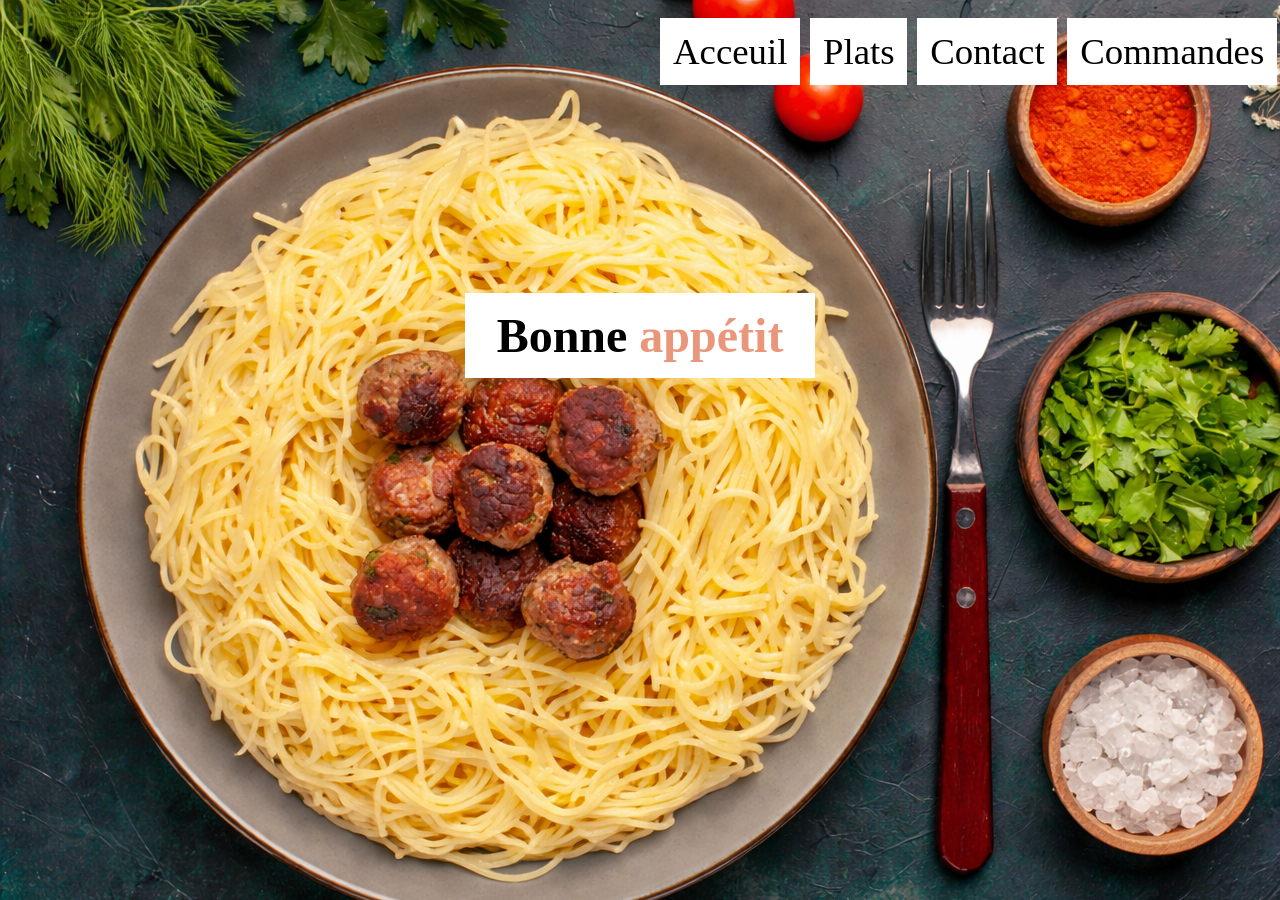
<file: index.html>
<!DOCTYPE html>
<html lang="en">

<head>
    <meta charset="UTF-8">
    <meta name="viewport" content="width=device-width, initial-scale=1.0">
    <title>MYKORA</title>
    <link rel="stylesheet" href="style.css">
</head>

<body>
    <div class="barre">
        <ul>
            <li><a href="index.html#1">Acceuil</a></li>
            <li><a href="plats.html#2">Plats</a></li>
            <li><a href="contact.html#3">Contact</a></li>
            <li><a href="commandes.html#4">Commandes</a></li>
        </ul>
    </div>
    <div class="entete">
        <p> <strong>Bonne <span class="t4">appétit</span></strong></p>
    </div>

</body>

</html>
</file>
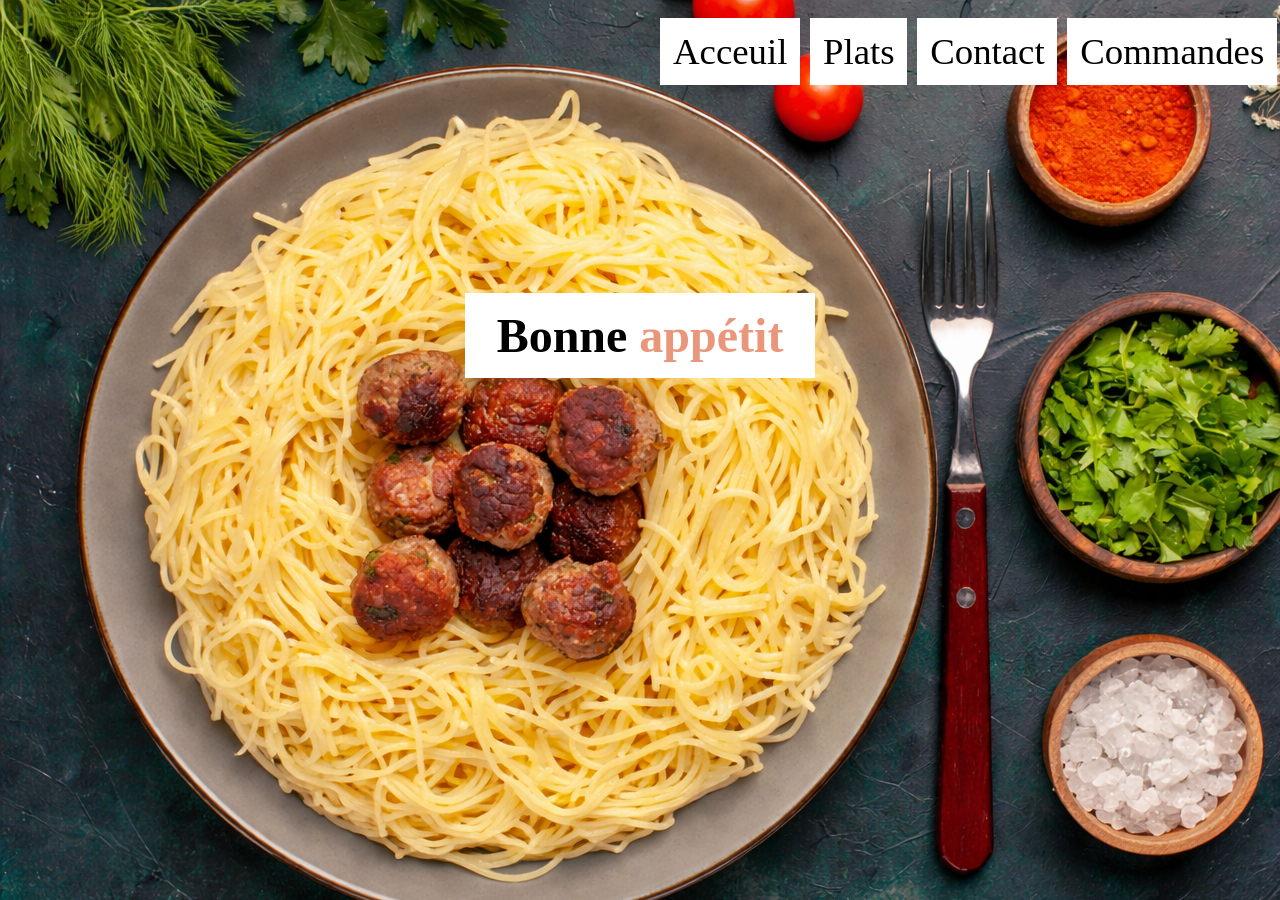
<file: acceuil.html>
<!DOCTYPE html>
<html lang="en">

<head>
    <meta charset="UTF-8">
    <meta name="viewport" content="width=device-width, initial-scale=1.0">
    <title>MYKORA</title>
    <link rel="stylesheet" href="style.css">
</head>

<body>
    <div class="barre">
        <ul>
            <li><a href="acceuil.html#1">Acceuil</a></li>
            <li><a href="plats.html#2">Plats</a></li>
            <li><a href="contact.html#3">Contact</a></li>
            <li><a href="commandes.html#4">Commandes</a></li>
        </ul>
    </div>
    <div class="entete">
        <p> <strong>Bonne <span class="t4">appétit</span></strong></p>
    </div>

</body>

</html>
</file>
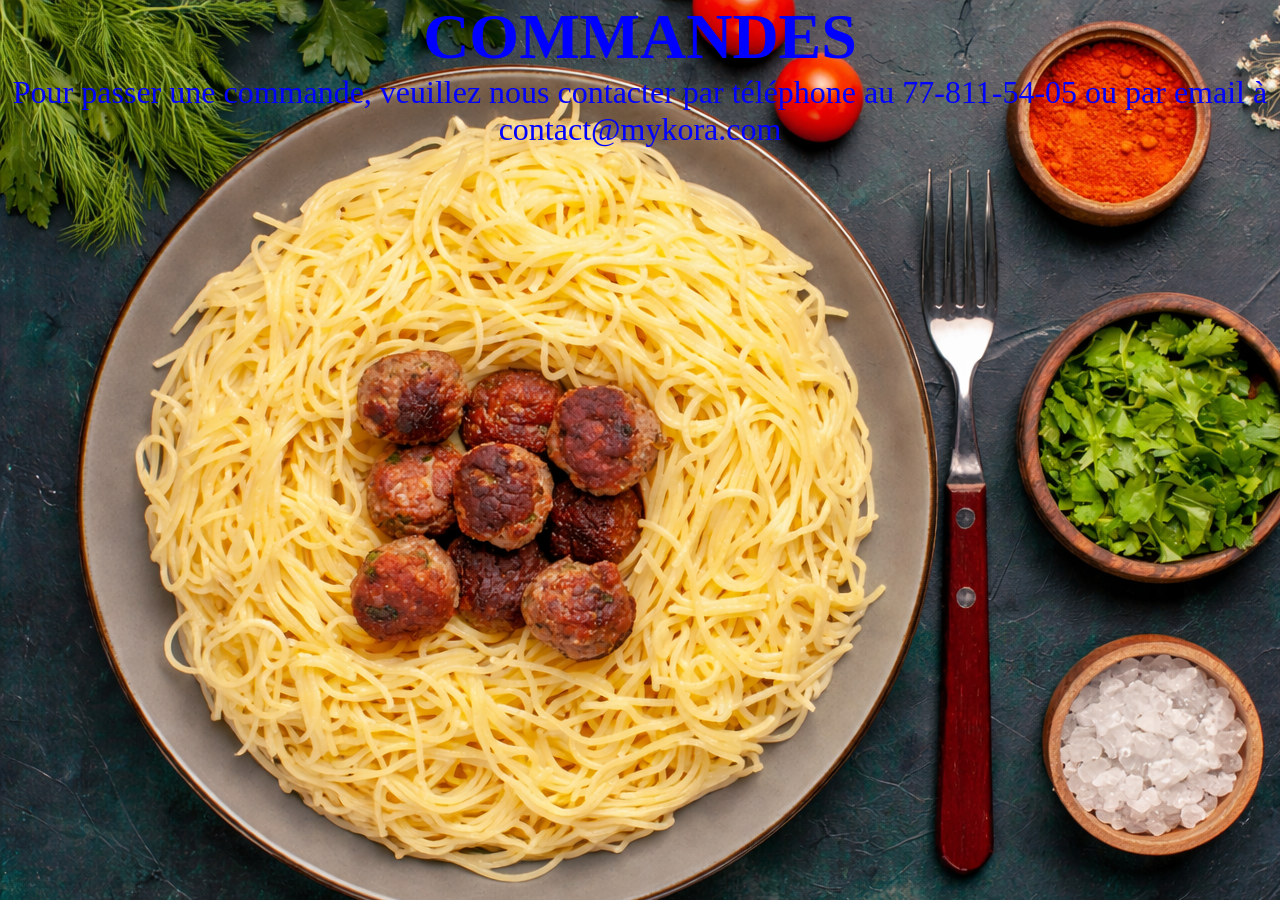
<file: commandes.html>
<!DOCTYPE html>
<html lang="en">

<head>
    <meta charset="UTF-8">
    <meta name="viewport" content="width=device-width, initial-scale=1.0">
    <title>Commandes - MYKORA</title>
    <link rel="stylesheet" href="style.css">
</head>

<body>
    <div class="commandes">
        <h1 id="4">COMMANDES</h1>
        <p>Pour passer une commande, veuillez nous contacter par téléphone au 77-811-54-05 ou par email à contact@mykora.com
    </div>
</body>

</html>
</file>
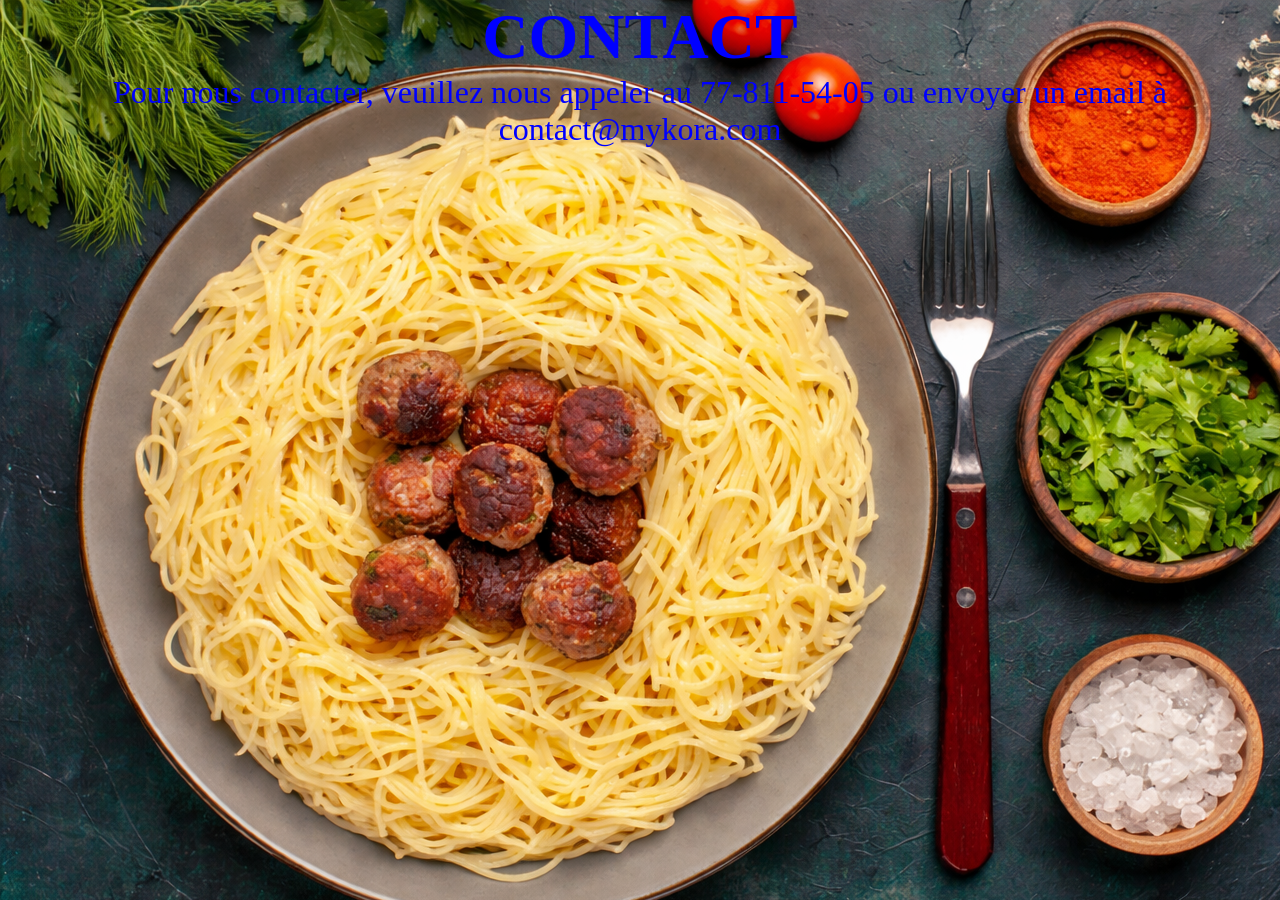
<file: contact.html>
<!DOCTYPE html>
<html lang="en">

<head>
    <meta charset="UTF-8">
    <meta name="viewport" content="width=device-width, initial-scale=1.0">
    <title>Contact - MYKORA</title>
    <link rel="stylesheet" href="style.css">
</head>

<body>
    <div class="contact">
        <h1 id="3">CONTACT</h1>
        <p>Pour nous contacter, veuillez nous appeler au 77-811-54-05 ou envoyer un email à contact@mykora.com

    </div>



</body>

</html>
</file>
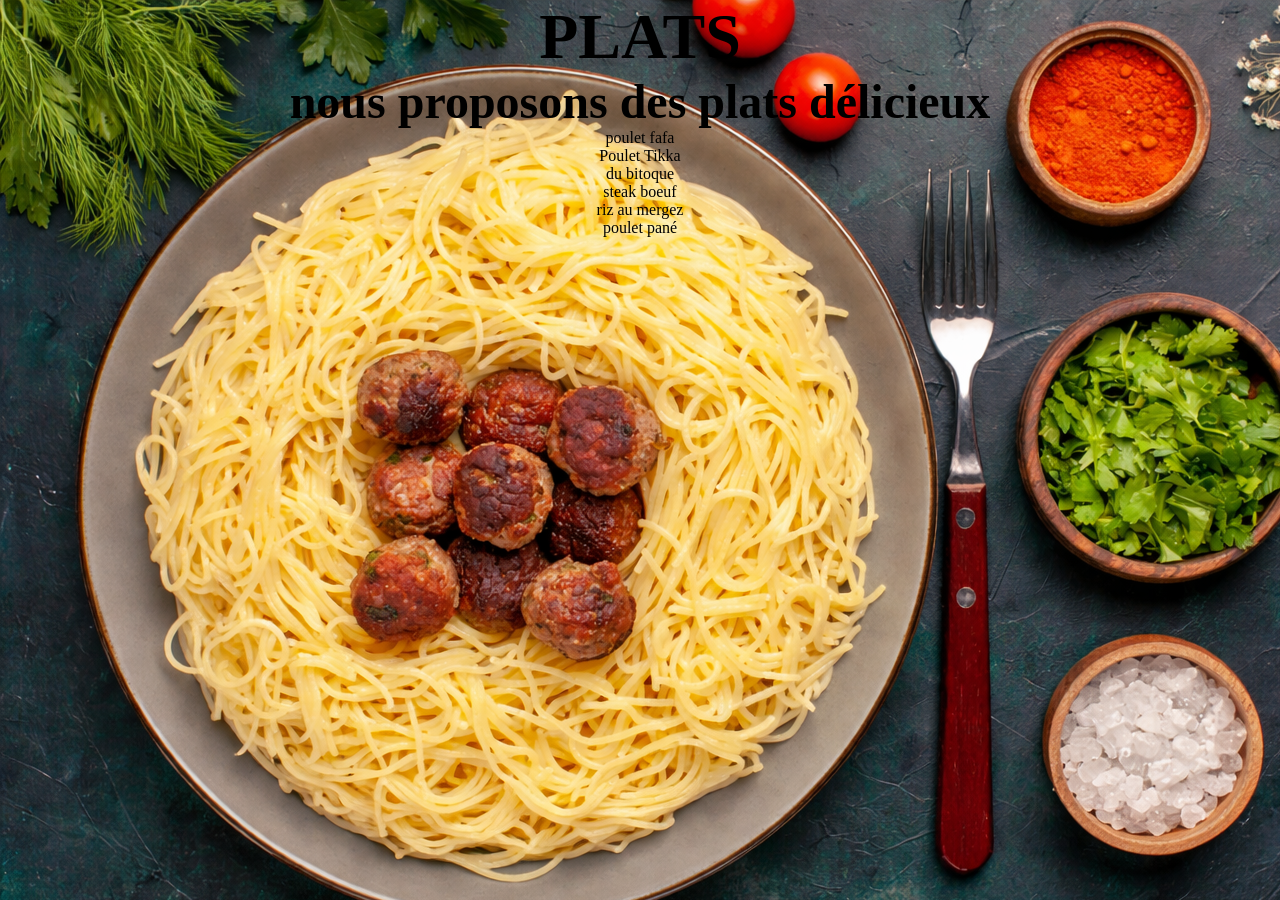
<file: plats.html>
<!DOCTYPE html>
<html lang="en">

<head>
    <meta charset="UTF-8">
    <meta name="viewport" content="width=device-width, initial-scale=1.0">
    <title>Plats - MYKORA</title>
    <link rel="stylesheet" href="style.css">
</head>

<body>
    
    <div class="plats">
        <h1 id="2">PLATS</h1>
    <h2>nous proposons des plats délicieux</h2>
    <ul>
        <li> poulet fafa</li>
        <li>Poulet Tikka</li>
        <li>du bitoque</li>
        <li>steak boeuf</li>
        <li>riz au mergez</li>
        <li>poulet pané </li>
    </ul>
    </div>

</body>

</html>
</file>
<file: style.css>
body {
    background-image: url(./image\ 22.png);
    background-position: none;
}

* {
    padding: 0;
    margin: 0;
}

.barre {
    display: block;
    width: 100%;
    text-align: right;
    padding: 20px 0px 10px 0px;
}

.barre li {
    list-style: none;
    display: inline-block;
    margin: 10px 3px 10px 3px;
}

.barre li a {
    text-decoration: none;
    font-size: 2.3rem;
    color: black;
    font-weight: 400;
    background-color: white;
    padding: 0.8rem;
}

.entete {
    padding: 15px 0px 21px 0px;
    text-align: center;
    font-size: 3rem;
    font-weight: 700;
    margin-top: 200px;

}

.entete p {
    display: inline;
    background-color: white;
    padding: 1rem 2rem 1rem 2rem;
}
.plats{
    text-align: center;
    font-size: 2rem;
    font-weight: 400;
}
.plats li{
    text-align: center;
    font-size: 1rem;
    font-weight: 5000;
}
.contact{
    text-align: center;
    font-size: 2rem;
    font-weight: 400;
    color: blue;
}
.commandes{
    text-align: center;
    font-size: 2rem;
    font-weight: 400;
    color: blue;
}
.t4{color: darksalmon;}
</file>
